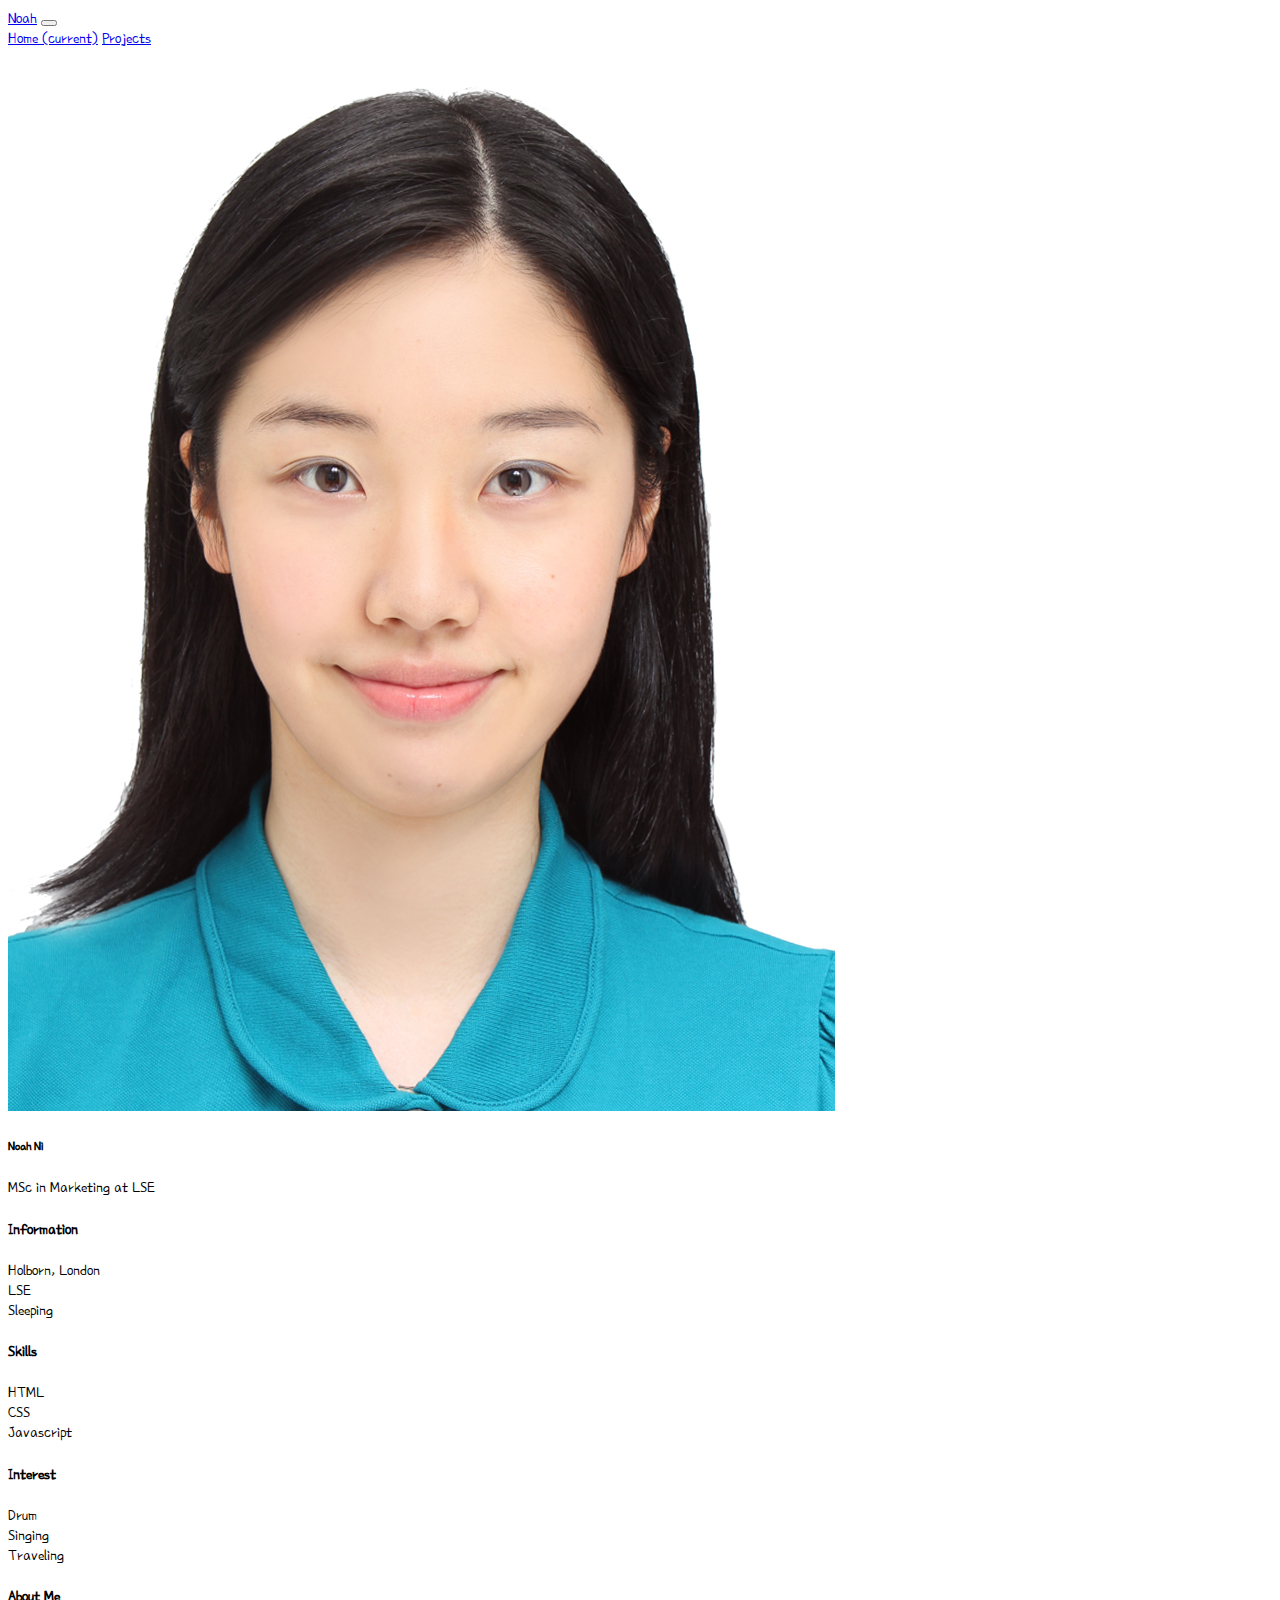
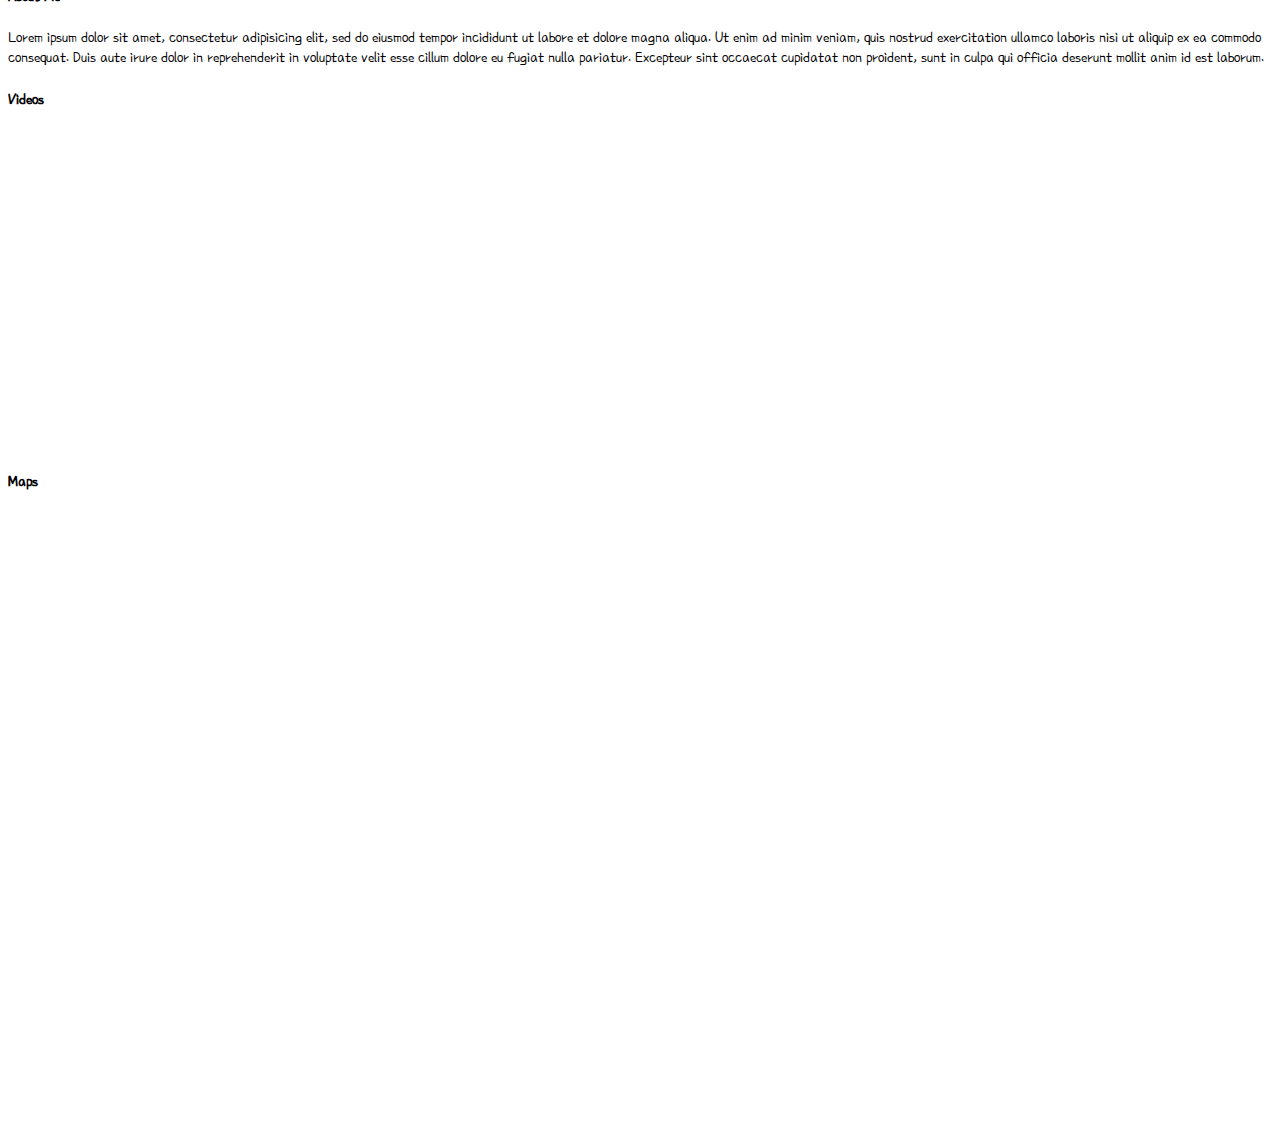
<file: index.html>
<!DOCTYPE html>
<html>
<head>
	<title>Noah's Website</title>
	<link rel="stylesheet" href="https://stackpath.bootstrapcdn.com/bootstrap/4.1.3/css/bootstrap.min.css" integrity="sha384-MCw98/SFnGE8fJT3GXwEOngsV7Zt27NXFoaoApmYm81iuXoPkFOJwJ8ERdknLPMO" crossorigin="anonymous">
	<link rel="stylesheet" href="https://use.fontawesome.com/releases/v5.5.0/css/all.css" integrity="sha384-B4dIYHKNBt8Bc12p+WXckhzcICo0wtJAoU8YZTY5qE0Id1GSseTk6S+L3BlXeVIU" crossorigin="anonymous">
	<link href="https://fonts.googleapis.com/css?family=Poor+Story" rel="stylesheet">
	<link rel="stylesheet" href="https://cdnjs.cloudflare.com/ajax/libs/animate.css/3.7.0/animate.min.css">
	<link rel="stylesheet" type="text/css" href="css/style.css">

	<script src="https://code.jquery.com/jquery-3.3.1.slim.min.js" integrity="sha384-q8i/X+965DzO0rT7abK41JStQIAqVgRVzpbzo5smXKp4YfRvH+8abtTE1Pi6jizo" crossorigin="anonymous"></script>
	<script src="https://cdnjs.cloudflare.com/ajax/libs/popper.js/1.14.3/umd/popper.min.js" integrity="sha384-ZMP7rVo3mIykV+2+9J3UJ46jBk0WLaUAdn689aCwoqbBJiSnjAK/l8WvCWPIPm49" crossorigin="anonymous"></script>
	<script src="https://stackpath.bootstrapcdn.com/bootstrap/4.1.3/js/bootstrap.min.js" integrity="sha384-ChfqqxuZUCnJSK3+MXmPNIyE6ZbWh2IMqE241rYiqJxyMiZ6OW/JmZQ5stwEULTy" crossorigin="anonymous"></script>



</head>
<body>
<nav class="navbar navbar-expand-lg navbar-light bg-info">
  	<a class="navbar-brand" href="#">Noah</a>
  	<button class="navbar-toggler" type="button" data-toggle="collapse" data-target="#navbarNavAltMarkup" aria-controls="navbarNavAltMarkup" aria-expanded="false" aria-label="Toggle navigation">
    	<span class="navbar-toggler-icon"></span>
  	</button>
  <div class="collapse navbar-collapse" id="navbarNavAltMarkup">
    <div class="navbar-nav">
      <a class="nav-item nav-link active" href="#">Home <span class="sr-only">(current)</span></a>
      <a class="nav-item nav-link" href="projects.html">Projects</a>
    </div>
  </div>
</nav>

	<div class="container mt-4">
		<div class="row">
			<div class="col-md-4">
				<div class="card text-center">
					<div class="card-body">
						<img src="img/欧签 copy.jpg" class="w-50 rounded-circle animated bounce delay-2s">
						<h5 class="card-title">Noah Ni</h5>
						<p class="card-text">
							MSc in Marketing at LSE
						</p>
					</div>
					<div class="card-footer">
						<a href="https://uk.linkedin.com/" class="custom-primary-color"><i class="fab fa-linkedin fa-2x"></i></a>
						<a href="https://en-gb.facebook.com/" class="custom-primary-color"><i class="fab fa-facebook fa-2x"></i></a>
						<a href="https://www.instagram.com/?hl=en" class="custom-primary-color"><i class="fab fa-instagram fa-2x"></i></a>
						<a href="https://twitter.com/?lang=en-gb" class="custom-primary-color"><i class="fab fa-twitter-square fa-2x"></i></a>
					</div>
				</div>

				<div class="card mt-3">
					<div class="card-body">
						<h4 class="card-title">Information</h4>
						<p class="card-text">
							<i class="fas fa-map-pin mr-2"></i>Holborn, London<br>
							<i class="fas fa-university mr-2"></i>LSE<br>
							<i class="fas fa-heart mr-2"></i>Sleeping
						</p>
					</div>
				</div>

				<div class="card mt-3">
					<div class="card-body">
						<h4 class="card-title">Skills</h4>
						HTML
						<div class="progress mb-2">
  							<div class="progress-bar progress-bar-striped" role="progressbar" style="width: 50%" aria-valuenow="10" aria-valuemin="0" aria-valuemax="100"></div>
						</div>
						CSS
						<div class="progress mb-2">
  							<div class="progress-bar progress-bar-striped bg-success" role="progressbar" style="width: 70%" aria-valuenow="25" aria-valuemin="0" aria-valuemax="100"></div>
						</div>
						Javascript
						<div class="progress">
  							<div class="progress-bar progress-bar-striped bg-info" role="progressbar" style="width: 100%" aria-valuenow="50" aria-valuemin="0" aria-valuemax="100"></div>
						</div>
					</div>
				</div>

				<div class="card mt-3">
					<div class="card-body">
						<h4 class="card-title">Interest</h4>
						<p class="card-text">
							<i class="fas fa-drum mr-2"></i>Drum<br>
							<i class="fas fa-music mr-2"></i>Singing<br>
							<i class="fas fa-plane-departure mr-2"></i>Traveling
						</p>
					</div>
				</div>

			</div>
			<div class="col-md-8">
				<div class="card">
					<div class="card-body">
						<h4 class="card-title">About Me</h4>
						<p class="card-text">
							Lorem ipsum dolor sit amet, consectetur adipisicing elit, sed do eiusmod
							tempor incididunt ut labore et dolore magna aliqua. Ut enim ad minim veniam,
							quis nostrud exercitation ullamco laboris nisi ut aliquip ex ea commodo
							consequat. Duis aute irure dolor in reprehenderit in voluptate velit esse
							cillum dolore eu fugiat nulla pariatur. Excepteur sint occaecat cupidatat non
							proident, sunt in culpa qui officia deserunt mollit anim id est laborum.
						</p>
						</div>
					</div>

					<div class="card text-center mt-3">
						<div class="card-body">
							<h4 class="card-title text-left">Videos</h4>
							<iframe width="560" height="315" src="https://www.youtube.com/embed/Tpq0n3Pk5ts" frameborder="0" allow="accelerometer; autoplay; encrypted-media; gyroscope; picture-in-picture" allowfullscreen></iframe>
						</div>
					</div>

					<div class="card text-center mt-3">
						<div class="card-body">
							<h4 class="card-title text-left">Maps</h4>
							<div style="width: 100%"><iframe width="100%" height="600" src="https://maps.google.com/maps?width=100%&amp;height=600&amp;hl=en&amp;q=London%20School%20of%20Economics+(My%20Business%20Name)&amp;ie=UTF8&amp;t=&amp;z=14&amp;iwloc=B&amp;output=embed" frameborder="0" scrolling="no" marginheight="0" marginwidth="0"><a href="https://www.maps.ie/create-google-map/">Create Google Map</a></iframe></div><br/>
						</div>
					</div>

				</div>
			</div>
		</div>
	</div>
</body>
</html>
</file>
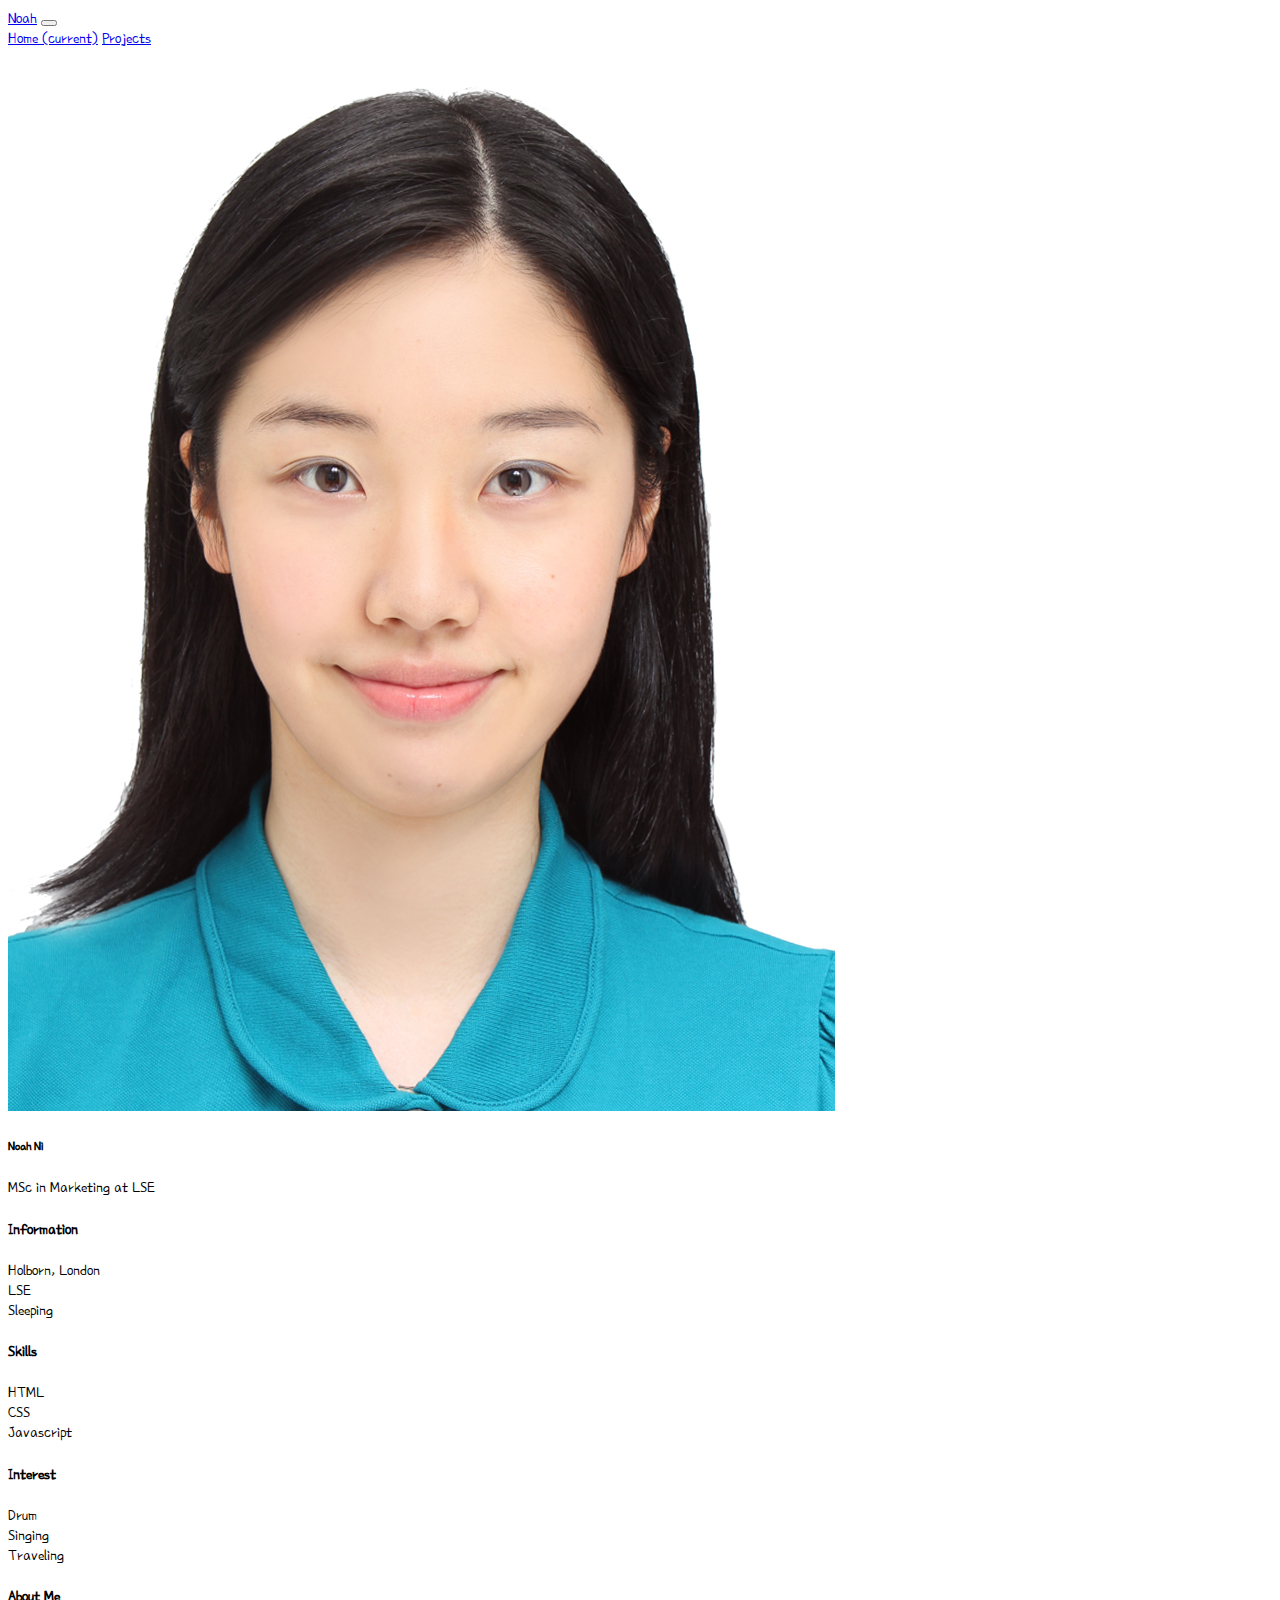
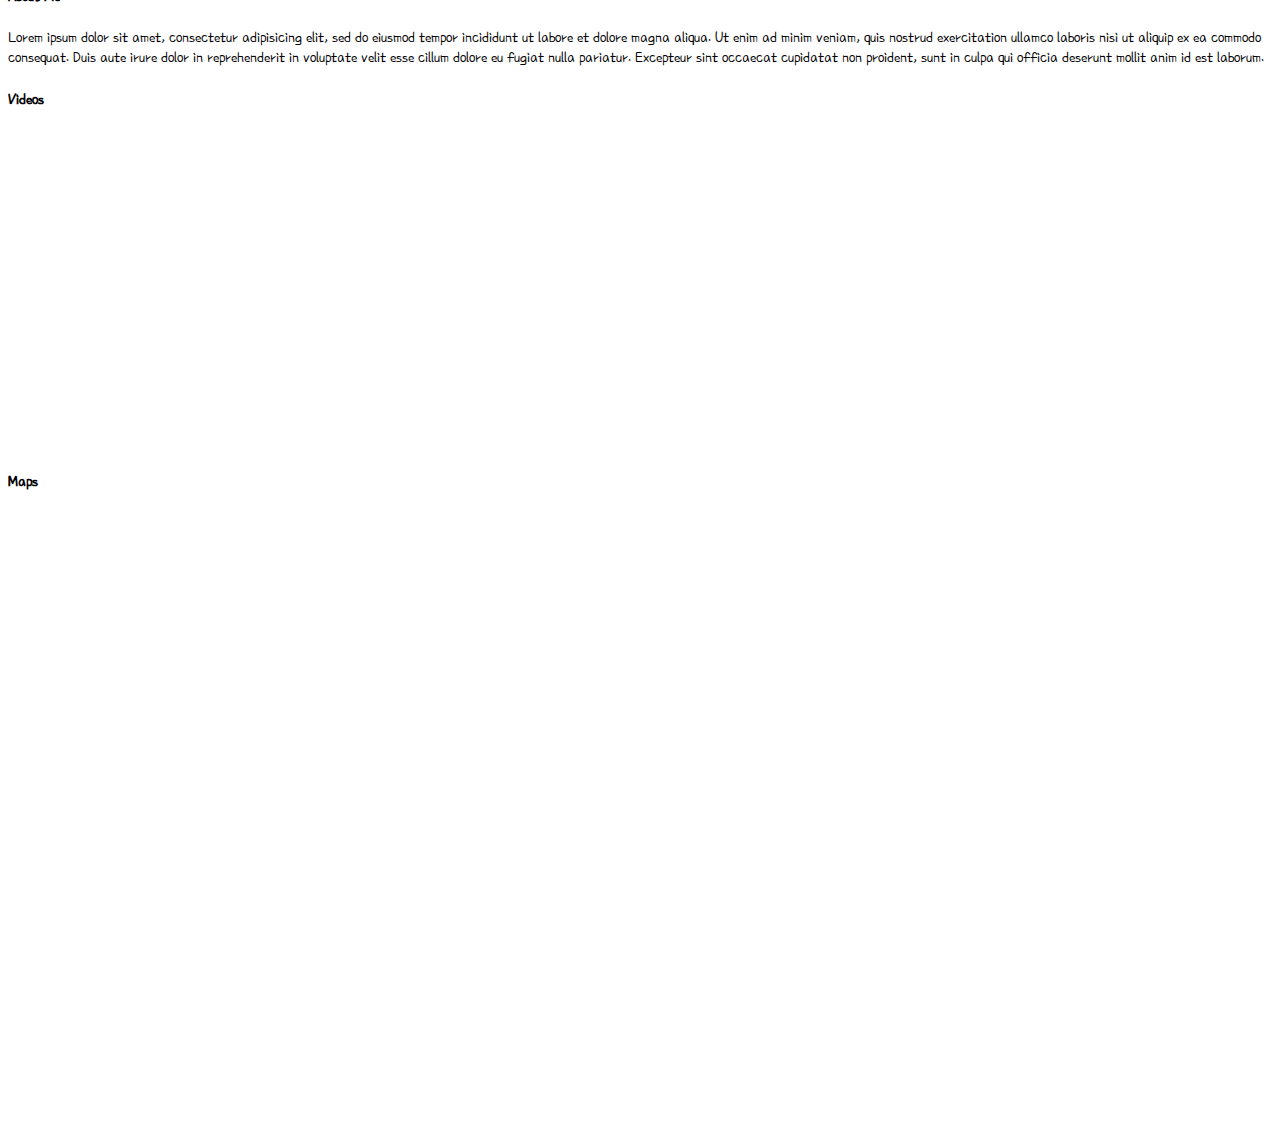
<file: my_website/index.html>
<!DOCTYPE html>
<html>
<head>
	<title>Noah's Website</title>
	<link rel="stylesheet" href="https://stackpath.bootstrapcdn.com/bootstrap/4.1.3/css/bootstrap.min.css" integrity="sha384-MCw98/SFnGE8fJT3GXwEOngsV7Zt27NXFoaoApmYm81iuXoPkFOJwJ8ERdknLPMO" crossorigin="anonymous">
	<link rel="stylesheet" href="https://use.fontawesome.com/releases/v5.5.0/css/all.css" integrity="sha384-B4dIYHKNBt8Bc12p+WXckhzcICo0wtJAoU8YZTY5qE0Id1GSseTk6S+L3BlXeVIU" crossorigin="anonymous">
	<link href="https://fonts.googleapis.com/css?family=Poor+Story" rel="stylesheet">
	<link rel="stylesheet" href="https://cdnjs.cloudflare.com/ajax/libs/animate.css/3.7.0/animate.min.css">
	<link rel="stylesheet" type="text/css" href="css/style.css">

	<script src="https://code.jquery.com/jquery-3.3.1.slim.min.js" integrity="sha384-q8i/X+965DzO0rT7abK41JStQIAqVgRVzpbzo5smXKp4YfRvH+8abtTE1Pi6jizo" crossorigin="anonymous"></script>
	<script src="https://cdnjs.cloudflare.com/ajax/libs/popper.js/1.14.3/umd/popper.min.js" integrity="sha384-ZMP7rVo3mIykV+2+9J3UJ46jBk0WLaUAdn689aCwoqbBJiSnjAK/l8WvCWPIPm49" crossorigin="anonymous"></script>
	<script src="https://stackpath.bootstrapcdn.com/bootstrap/4.1.3/js/bootstrap.min.js" integrity="sha384-ChfqqxuZUCnJSK3+MXmPNIyE6ZbWh2IMqE241rYiqJxyMiZ6OW/JmZQ5stwEULTy" crossorigin="anonymous"></script>



</head>
<body>
<nav class="navbar navbar-expand-lg navbar-light bg-info">
  	<a class="navbar-brand" href="#">Noah</a>
  	<button class="navbar-toggler" type="button" data-toggle="collapse" data-target="#navbarNavAltMarkup" aria-controls="navbarNavAltMarkup" aria-expanded="false" aria-label="Toggle navigation">
    	<span class="navbar-toggler-icon"></span>
  	</button>
  <div class="collapse navbar-collapse" id="navbarNavAltMarkup">
    <div class="navbar-nav">
      <a class="nav-item nav-link active" href="#">Home <span class="sr-only">(current)</span></a>
      <a class="nav-item nav-link" href="#">Projects</a>
    </div>
  </div>
</nav>

	<div class="container mt-4">
		<div class="row">
			<div class="col-md-4">
				<div class="card text-center">
					<div class="card-body">
						<img src="img/欧签 copy.jpg" class="w-50 rounded-circle animated bounce">
						<h5 class="card-title">Noah Ni</h5>
						<p class="card-text">
							MSc in Marketing at LSE
						</p>
					</div>
					<div class="card-footer">
						<a href="https://uk.linkedin.com/" class="custom-primary-color"><i class="fab fa-linkedin fa-2x"></i></a>
						<a href="https://en-gb.facebook.com/" class="custom-primary-color"><i class="fab fa-facebook fa-2x"></i></a>
						<a href="https://www.instagram.com/?hl=en" class="custom-primary-color"><i class="fab fa-instagram fa-2x"></i></a>
						<a href="https://twitter.com/?lang=en-gb" class="custom-primary-color"><i class="fab fa-twitter-square fa-2x"></i></a>
					</div>
				</div>

				<div class="card mt-3">
					<div class="card-body">
						<h4 class="card-title">Information</h4>
						<p class="card-text">
							<i class="fas fa-map-pin"></i>Holborn, London<br>
							<i class="fas fa-university"></i>LSE<br>
							<i class="fas fa-heart"></i>Sleeping
						</p>
					</div>
				</div>

				<div class="card mt-3">
					<div class="card-body">
						<h4 class="card-title">Skills</h4>
						HTML
						<div class="progress mb-2">
  							<div class="progress-bar progress-bar-striped" role="progressbar" style="width: 50%" aria-valuenow="10" aria-valuemin="0" aria-valuemax="100"></div>
						</div>
						CSS
						<div class="progress mb-2">
  							<div class="progress-bar progress-bar-striped bg-success" role="progressbar" style="width: 70%" aria-valuenow="25" aria-valuemin="0" aria-valuemax="100"></div>
						</div>
						Javascript
						<div class="progress">
  							<div class="progress-bar progress-bar-striped bg-info" role="progressbar" style="width: 100%" aria-valuenow="50" aria-valuemin="0" aria-valuemax="100"></div>
						</div>
					</div>
				</div>

				<div class="card mt-3">
					<div class="card-body">
						<h4 class="card-title">Interest</h4>
						<p class="card-text">
							<i class="fas fa-drum"></i>Drum<br>
							<i class="fas fa-music"></i>Singing<br>
							<i class="fas fa-plane-departure"></i>Traveling
						</p>
					</div>
				</div>

			</div>
			<div class="col-md-8">
				<div class="card">
					<div class="card-body">
						<h4 class="card-title">About Me</h4>
						<p class="card-text">
							Lorem ipsum dolor sit amet, consectetur adipisicing elit, sed do eiusmod
							tempor incididunt ut labore et dolore magna aliqua. Ut enim ad minim veniam,
							quis nostrud exercitation ullamco laboris nisi ut aliquip ex ea commodo
							consequat. Duis aute irure dolor in reprehenderit in voluptate velit esse
							cillum dolore eu fugiat nulla pariatur. Excepteur sint occaecat cupidatat non
							proident, sunt in culpa qui officia deserunt mollit anim id est laborum.
						</p>
						</div>
					</div>

					<div class="card text-center mt-3">
						<div class="card-body">
							<h4 class="card-title text-left">Videos</h4>
							<iframe width="560" height="315" src="https://www.youtube.com/embed/Tpq0n3Pk5ts" frameborder="0" allow="accelerometer; autoplay; encrypted-media; gyroscope; picture-in-picture" allowfullscreen></iframe>
						</div>
					</div>

					<div class="card text-center mt-3">
						<div class="card-body">
							<h4 class="card-title text-left">Maps</h4>
							<div style="width: 100%"><iframe width="100%" height="600" src="https://maps.google.com/maps?width=100%&amp;height=600&amp;hl=en&amp;q=London%20School%20of%20Economics+(My%20Business%20Name)&amp;ie=UTF8&amp;t=&amp;z=14&amp;iwloc=B&amp;output=embed" frameborder="0" scrolling="no" marginheight="0" marginwidth="0"><a href="https://www.maps.ie/create-google-map/">Create Google Map</a></iframe></div><br/>
						</div>
					</div>

				</div>
			</div>
		</div>
	</div>
</body>
</html>
</file>
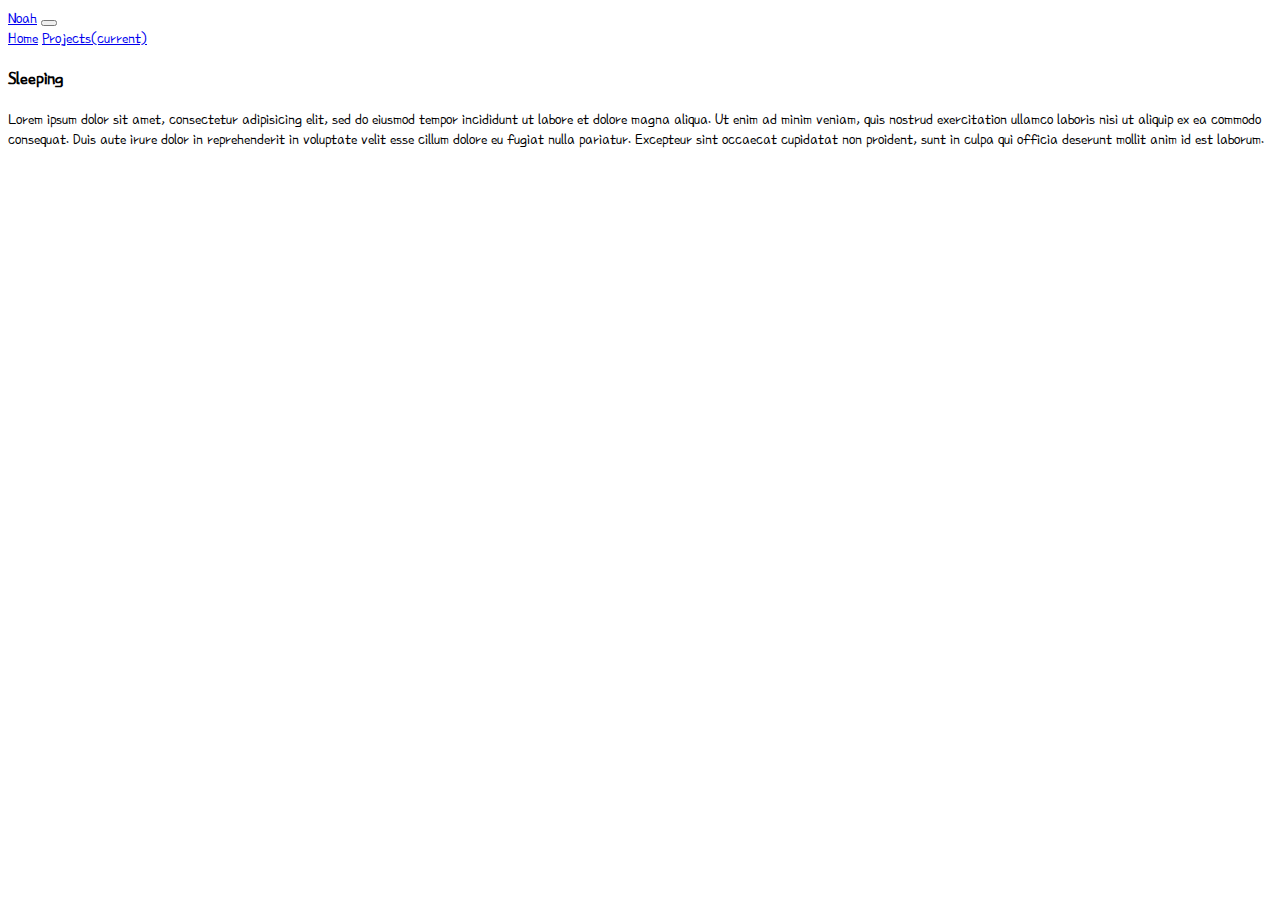
<file: projects.html>
<!DOCTYPE html>
<html>
<head>
	<title>Noah's Website</title>
	<link rel="stylesheet" href="https://stackpath.bootstrapcdn.com/bootstrap/4.1.3/css/bootstrap.min.css" integrity="sha384-MCw98/SFnGE8fJT3GXwEOngsV7Zt27NXFoaoApmYm81iuXoPkFOJwJ8ERdknLPMO" crossorigin="anonymous">
	<link rel="stylesheet" href="https://use.fontawesome.com/releases/v5.5.0/css/all.css" integrity="sha384-B4dIYHKNBt8Bc12p+WXckhzcICo0wtJAoU8YZTY5qE0Id1GSseTk6S+L3BlXeVIU" crossorigin="anonymous">
	<link href="https://fonts.googleapis.com/css?family=Poor+Story" rel="stylesheet">
	<link rel="stylesheet" href="https://cdnjs.cloudflare.com/ajax/libs/animate.css/3.7.0/animate.min.css">
	<link rel="stylesheet" type="text/css" href="css/style.css">

	<script src="https://code.jquery.com/jquery-3.3.1.slim.min.js" integrity="sha384-q8i/X+965DzO0rT7abK41JStQIAqVgRVzpbzo5smXKp4YfRvH+8abtTE1Pi6jizo" crossorigin="anonymous"></script>
	<script src="https://cdnjs.cloudflare.com/ajax/libs/popper.js/1.14.3/umd/popper.min.js" integrity="sha384-ZMP7rVo3mIykV+2+9J3UJ46jBk0WLaUAdn689aCwoqbBJiSnjAK/l8WvCWPIPm49" crossorigin="anonymous"></script>
	<script src="https://stackpath.bootstrapcdn.com/bootstrap/4.1.3/js/bootstrap.min.js" integrity="sha384-ChfqqxuZUCnJSK3+MXmPNIyE6ZbWh2IMqE241rYiqJxyMiZ6OW/JmZQ5stwEULTy" crossorigin="anonymous"></script>

</head>
<body>
<nav class="navbar navbar-expand-lg navbar-light bg-info">
  	<a class="navbar-brand" href="#">Noah</a>
  	<button class="navbar-toggler" type="button" data-toggle="collapse" data-target="#navbarNavAltMarkup" aria-controls="navbarNavAltMarkup" aria-expanded="false" aria-label="Toggle navigation">
    	<span class="navbar-toggler-icon"></span>
  	</button>
  <div class="collapse navbar-collapse" id="navbarNavAltMarkup">
    <div class="navbar-nav">
      <a class="nav-item nav-link" href="index.html">Home</a>
      <a class="nav-item nav-link active" href="#">Projects<span class="sr-only">(current)</span></a>
    </div>
  </div>
</nav>

	<div class="container">
		<div class="row">
			<div class="col-md-12 text-center">
				<div class="card text-center">
					<div class="card-body">
						<h3 class="card-title">Sleeping</h3>
						<p class="card-text">
						Lorem ipsum dolor sit amet, consectetur adipisicing elit, sed do eiusmod
						tempor incididunt ut labore et dolore magna aliqua. Ut enim ad minim veniam,
						quis nostrud exercitation ullamco laboris nisi ut aliquip ex ea commodo
						consequat. Duis aute irure dolor in reprehenderit in voluptate velit esse
						cillum dolore eu fugiat nulla pariatur. Excepteur sint occaecat cupidatat non
						proident, sunt in culpa qui officia deserunt mollit anim id est laborum.</p>
					</div>
				</div>
			</div>
		</div>
	
</body>
</html>
</file>
<file: css/style.css>
.custom-primary-color{
	color: grey
}

.custom-primary-color:hover{
	color: black
}

body{
	font-family: 'Poor Story', cursive;
}
</file>
<file: my_website/css/style.css>
.custom-primary-color{
	color: grey
}

.custom-primary-color:hover{
	color: black
}

body{
	font-family: 'Poor Story', cursive;
}
</file>
